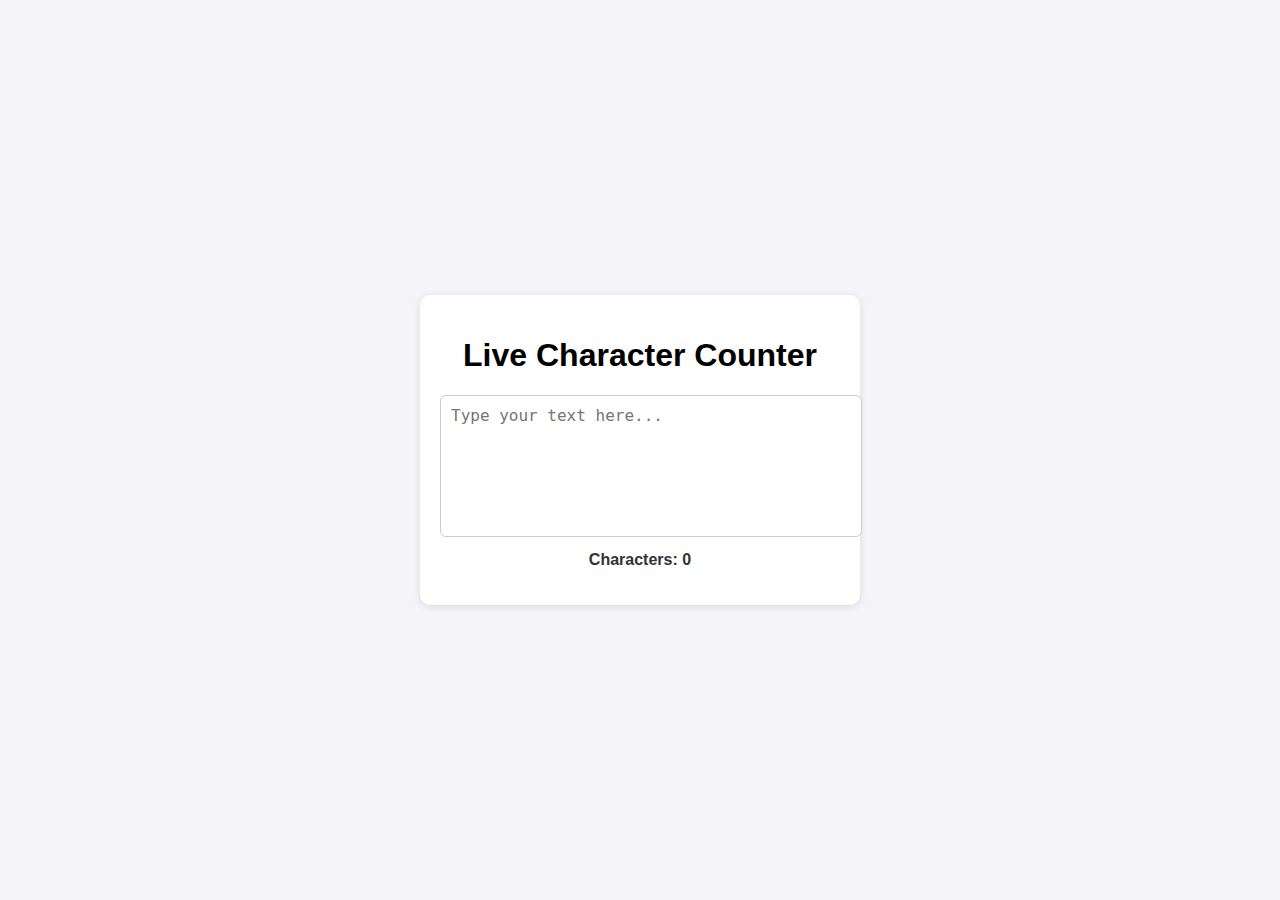
<file: practical 4/index.html>
<!DOCTYPE html>
<html lang="en">
<head>
  <meta charset="UTF-8">
  <meta name="viewport" content="width=device-width, initial-scale=1.0">
  <title>Live Character Counter</title>
  <link rel="stylesheet" href="style.css">
</head>
<body>
  <div class="container">
    <h1>Live Character Counter</h1>
    <textarea id="textInput" placeholder="Type your text here..."></textarea>
    <p id="charCount">Characters: 0</p>
  </div>

  <script src="script.js"></script>
</body>
</html>
</file>
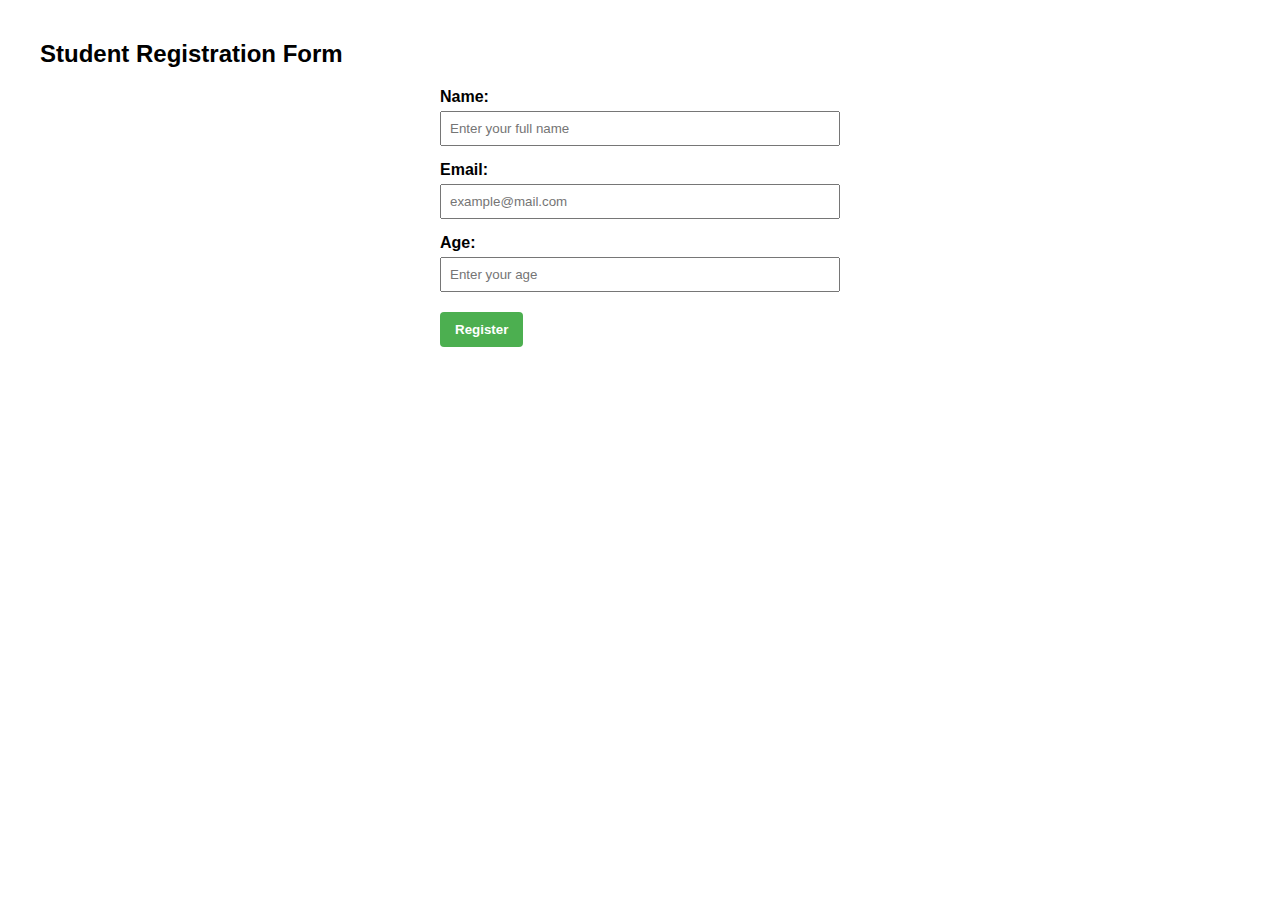
<file: practice 1/index.html>
<!DOCTYPE html>
<html lang="en">
<head>
    <meta charset="UTF-8" />
    <meta name="viewport" content="width=device-width, initial-scale=1" />
    <title>Student Registration Form with HTML5 Validation</title>
   <link rel="stylesheet" href="style.css" />

</head>
<body>

<h2>Student Registration Form</h2>

<form action="#" method="post" novalidate>
    <label for="name">Name:</label>
    <input type="text" id="name" name="name" required minlength="2" maxlength="50" placeholder="Enter your full name" />

    <label for="email">Email:</label>
    <input type="email" id="email" name="email" required placeholder="example@mail.com" />

    <label for="age">Age:</label>
    <input type="number" id="age" name="age" required min="10" max="100" placeholder="Enter your age" />

    <input type="submit" value="Register" />
</form>

</body>
</html>
</file>
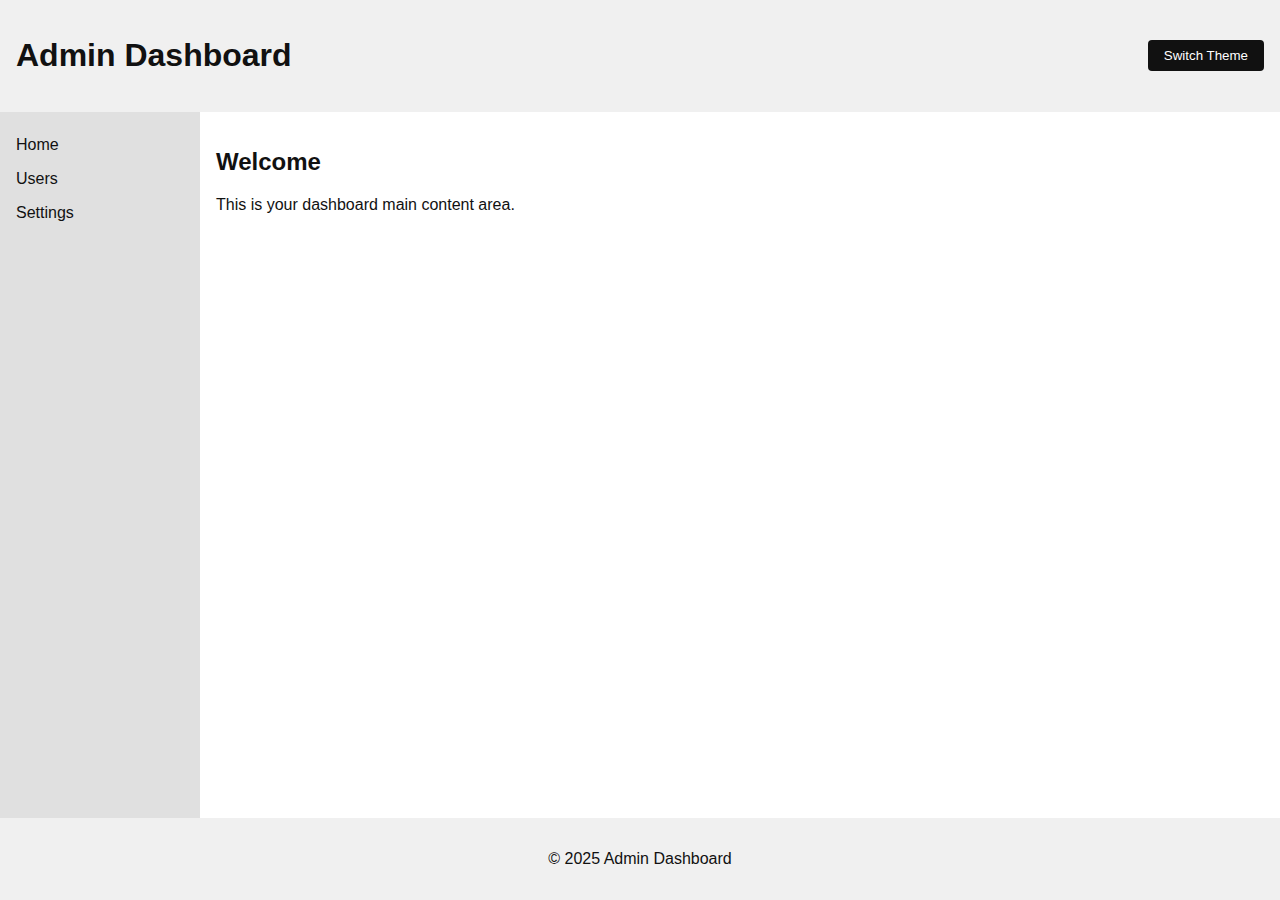
<file: practice 3/index.html>
<!DOCTYPE html>
<html lang="en">
<head>
  <meta charset="UTF-8">
  <meta name="viewport" content="width=device-width, initial-scale=1.0">
  <title>Admin Dashboard with CSS Grid Layout and Theme Switching</title>
  <link rel="stylesheet" href="style.css">
</head>
<body>
  <header>
    <h1>Admin Dashboard</h1>
    <button class="theme-switch" onclick="toggleTheme()">Switch Theme</button>
  </header>

  <div class="sidebar">
    <a href="#">Home</a>
    <a href="#">Users</a>
    <a href="#">Settings</a>
  </div>

  <main>
    <h2>Welcome</h2>
    <p>This is your dashboard main content area.</p>
  </main>

  <footer>
    <p>© 2025 Admin Dashboard</p>
  </footer>

  <script>
    function toggleTheme() {
      document.body.dataset.theme = document.body.dataset.theme === "dark" ? "light" : "dark";
    }
  </script>
</body>
</html>
</file>
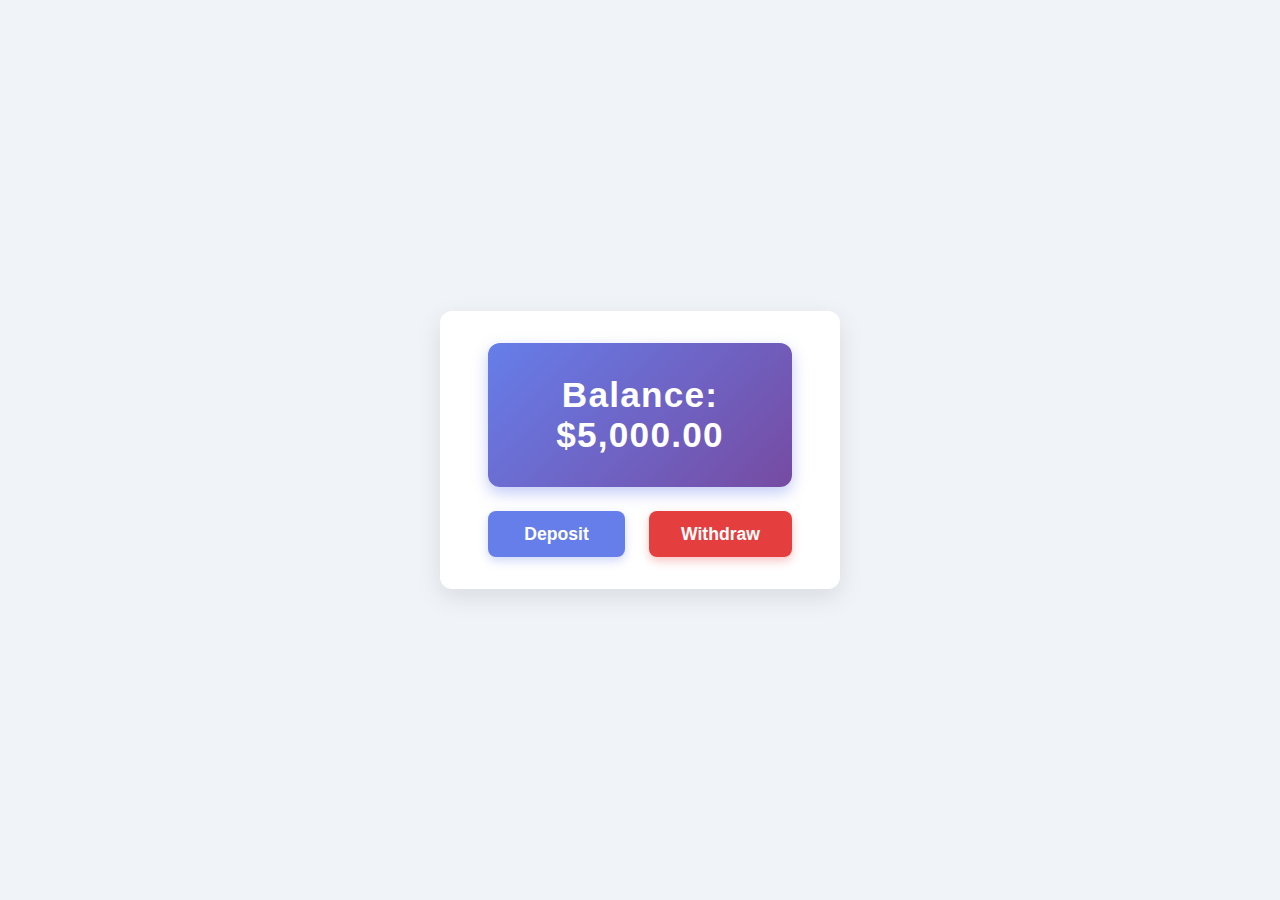
<file: practice2/index.html>
<!DOCTYPE html>
<html lang="en">
<head>
  <meta charset="UTF-8" />
  <meta name="viewport" content="width=device-width, initial-scale=1" />
  <title>Responsive Banking UI</title>
  <link rel="stylesheet" href="style.css" />
</head>
<body>
  <div class="banking-container">
    <div class="balance-card">
      Balance: $5,000.00
    </div>
    <div class="buttons">
      <button class="deposit">Deposit</button>
      <button class="withdraw">Withdraw</button>
    </div>
  </div>
</body>
</html>
</file>
<file: practical 4/style.css>
body {
  font-family: Arial, sans-serif;
  display: flex;
  justify-content: center;
  align-items: center;
  min-height: 100vh;
  background: #f4f4f9;
  margin: 0;
}

.container {
  background: #fff;
  padding: 20px;
  border-radius: 10px;
  box-shadow: 0 2px 8px rgba(0,0,0,0.1);
  width: 400px;
  text-align: center;
}

textarea {
  width: 100%;
  height: 120px;
  padding: 10px;
  border-radius: 6px;
  border: 1px solid #ccc;
  resize: none;
  font-size: 16px;
}

#charCount {
  margin-top: 10px;
  font-weight: bold;
  color: #333;
}
</file>
<file: practice 1/style.css>
body {
    font-family: Arial, sans-serif;
    margin: 40px;
}

form {
    max-width: 400px;
    margin: auto;
}

label {
    display: block;
    margin-top: 15px;
    font-weight: bold;
}

input[type="text"],
input[type="email"],
input[type="number"] {
    width: 100%;
    padding: 8px;
    margin-top: 5px;
    box-sizing: border-box;
}

input[type="submit"] {
    margin-top: 20px;
    padding: 10px 15px;
    background-color: #4CAF50;
    border: none;
    color: white;
    font-weight: bold;
    cursor: pointer;
    border-radius: 4px;
}

input[type="submit"]:hover {
    background-color: #45a049;
}

.error-message {
    color: red;
    font-size: 0.9em;
    margin-top: 3px;
}
</file>
<file: practice 3/style.css>
:root {
  --bg-color: #ffffff;
  --text-color: #111111;
  --header-footer-bg: #f0f0f0;
  --sidebar-bg: #e0e0e0;
}

[data-theme="dark"] {
  --bg-color: #1e1e1e;
  --text-color: #f5f5f5;
  --header-footer-bg: #2c2c2c;
  --sidebar-bg: #333333;
}

body {
  margin: 0;
  font-family: Arial, sans-serif;
  background: var(--bg-color);
  color: var(--text-color);
  display: grid;
  grid-template-rows: auto 1fr auto;
  grid-template-columns: 200px 1fr;
  grid-template-areas:
    "header header"
    "sidebar main"
    "footer footer";
  min-height: 100vh;
}

header {
  grid-area: header;
  background: var(--header-footer-bg);
  display: flex;
  justify-content: space-between;
  align-items: center;
  padding: 1rem;
}

.sidebar {
  grid-area: sidebar;
  background: var(--sidebar-bg);
  padding: 1rem;
}

.sidebar a {
  display: block;
  padding: 0.5rem 0;
  text-decoration: none;
  color: var(--text-color);
}

main {
  grid-area: main;
  padding: 1rem;
}

footer {
  grid-area: footer;
  background: var(--header-footer-bg);
  text-align: center;
  padding: 1rem;
}

.theme-switch {
  cursor: pointer;
  padding: 0.5rem 1rem;
  border: none;
  background: var(--text-color);
  color: var(--bg-color);
  border-radius: 4px;
}
</file>
<file: practice2/style.css>
/* Reset */
* {
  box-sizing: border-box;
}
body, html {
  height: 100%;
  margin: 0;
  font-family: 'Segoe UI', Tahoma, Geneva, Verdana, sans-serif;
  background: #f0f4f8;
  display: flex;
  justify-content: center;
  align-items: center;
  padding: 20px;
}

.banking-container {
  background: #fff;
  padding: 2rem 3rem;
  border-radius: 12px;
  box-shadow: 0 8px 24px rgba(0,0,0,0.1);
  max-width: 400px;
  width: 100%;
  text-align: center;
  display: flex;
  flex-direction: column;
  gap: 1.5rem;
}

.balance-card {
  background: linear-gradient(135deg, #667eea, #764ba2);
  color: white;
  border-radius: 12px;
  padding: 2rem;
  font-size: 2.2rem;
  font-weight: 700;
  letter-spacing: 1.2px;
  box-shadow: 0 6px 15px rgba(102,126,234,0.4);
}

.buttons {
  display: flex;
  justify-content: center;
  gap: 1.5rem;
  flex-wrap: wrap;
}

button {
  background: #667eea;
  color: white;
  border: none;
  border-radius: 8px;
  padding: 0.8rem 2rem;
  font-size: 1.1rem;
  font-weight: 600;
  cursor: pointer;
  transition: background-color 0.3s ease;
  flex: 1 1 130px;
  max-width: 150px;
  box-shadow: 0 4px 10px rgba(102,126,234,0.3);
}

button:hover {
  background: #5a67d8;
}

button.withdraw {
  background: #e53e3e;
  box-shadow: 0 4px 10px rgba(229,62,62,0.3);
}

button.withdraw:hover {
  background: #c53030;
}

/* Responsive tweaks */
@media (max-width: 480px) {
  .banking-container {
    padding: 1.5rem 2rem;
  }
  .balance-card {
    font-size: 1.8rem;
    padding: 1.5rem;
  }
  button {
    font-size: 1rem;
    padding: 0.7rem 1.5rem;
    max-width: 100%;
    flex-basis: 100%;
  }
}
</file>
